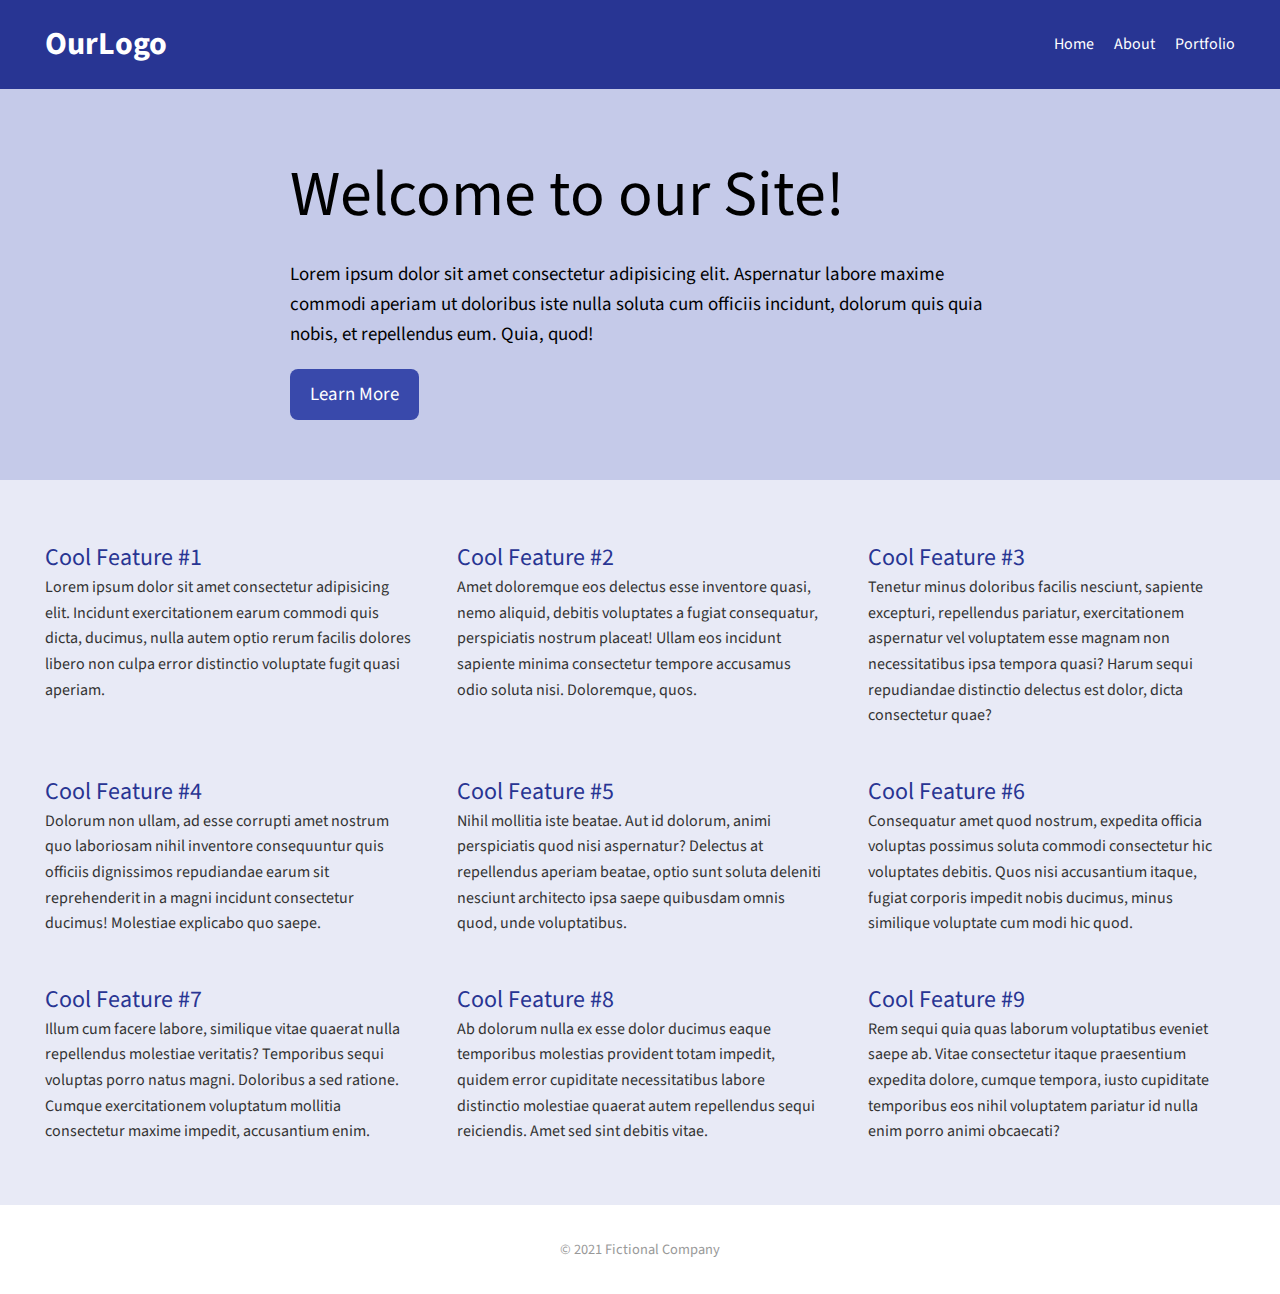
<file: index.html>
<!DOCTYPE html>
<html lang="en">
<head>
    <meta charset="UTF-8">
    <meta http-equiv="X-UA-Compatible" content="IE=edge">
    <meta name="viewport" content="width=device-width, initial-scale=1.0">
    <link rel="stylesheet" href="assets/style.css">
    <link href="https://fonts.googleapis.com/css2?family=Source+Sans+Pro:ital,wght@0,400;0,700;1,400&display=swap" rel="stylesheet"> 
    <title>Our Site</title>
</head>
<!-- Comentário teste GitHub extension VSCode -->
<header>
  <div class="header">
    <h1>OurLogo</h1>
    <nav>
      <ul class= "nav">
        <li><a href="#">Home</a></li>
        <li><a href="about.html">About</a></li>
        <li><a href="#">Portfolio</a></li>
      </ul>
    </nav>
  </div>
</header>
<main>
  <div class="hero">
    <div class="hero-inner">      
      <h1>Welcome to our Site!</h1>
      <p>Lorem ipsum dolor sit amet consectetur adipisicing elit. Aspernatur labore maxime commodi aperiam ut doloribus iste nulla soluta cum officiis incidunt, dolorum quis quia nobis, et repellendus eum. Quia, quod!</p>
      <a href="#" class="button">Learn More</a>
    </div>
  </div>
  <div class="features">
      <div class="features-inner">
        <div class="feature-item">
            <h3>Cool Feature #1</h3>
            <p>Lorem ipsum dolor sit amet consectetur adipisicing elit. Incidunt exercitationem earum commodi quis dicta, ducimus, nulla autem optio rerum facilis dolores libero non culpa error distinctio voluptate fugit quasi aperiam.</p>
        </div>
        <div class="feature-item">
            <h3>Cool Feature #2</h3>
            <p>Amet doloremque eos delectus esse inventore quasi, nemo aliquid, debitis voluptates a fugiat consequatur, perspiciatis nostrum placeat! Ullam eos incidunt sapiente minima consectetur tempore accusamus odio soluta nisi. Doloremque, quos.</p>
        </div>
        <div class="feature-item">
            <h3>Cool Feature #3</h3>
            <p>Tenetur minus doloribus facilis nesciunt, sapiente excepturi, repellendus pariatur, exercitationem aspernatur vel voluptatem esse magnam non necessitatibus ipsa tempora quasi? Harum sequi repudiandae distinctio delectus est dolor, dicta consectetur quae?</p>
        </div>
        <div class="feature-item">
            <h3>Cool Feature #4</h3>
            <p>Dolorum non ullam, ad esse corrupti amet nostrum quo laboriosam nihil inventore consequuntur quis officiis dignissimos repudiandae earum sit reprehenderit in a magni incidunt consectetur ducimus! Molestiae explicabo quo saepe.</p>
        </div>
        <div class="feature-item">
            <h3>Cool Feature #5</h3>
            <p>Nihil mollitia iste beatae. Aut id dolorum, animi perspiciatis quod nisi aspernatur? Delectus at repellendus aperiam beatae, optio sunt soluta deleniti nesciunt architecto ipsa saepe quibusdam omnis quod, unde voluptatibus.</p>
        </div>
        <div class="feature-item">
            <h3>Cool Feature #6</h3>
            <p>Consequatur amet quod nostrum, expedita officia voluptas possimus soluta commodi consectetur hic voluptates debitis. Quos nisi accusantium itaque, fugiat corporis impedit nobis ducimus, minus similique voluptate cum modi hic quod.</p>
        </div>
        <div class="feature-item">
            <h3>Cool Feature #7</h3>
            <p>Illum cum facere labore, similique vitae quaerat nulla repellendus molestiae veritatis? Temporibus sequi voluptas porro natus magni. Doloribus a sed ratione. Cumque exercitationem voluptatum mollitia consectetur maxime impedit, accusantium enim.</p>
        </div>
        <div class="feature-item">
            <h3>Cool Feature #8</h3>
            <p>Ab dolorum nulla ex esse dolor ducimus eaque temporibus molestias provident totam impedit, quidem error cupiditate necessitatibus labore distinctio molestiae quaerat autem repellendus sequi reiciendis. Amet sed sint debitis vitae.</p>
        </div>
        <div class="feature-item">
            <h3>Cool Feature #9</h3>
            <p>Rem sequi quia quas laborum voluptatibus eveniet saepe ab. Vitae consectetur itaque praesentium expedita dolore, cumque tempora, iusto cupiditate temporibus eos nihil voluptatem pariatur id nulla enim porro animi obcaecati?</p>
        </div>
      </div>
  </div>
</main>
<footer>
  <div class="footer">
      <p>&copy; 2021 Fictional Company</p>
  </div>
</footer>
</html>
</file>
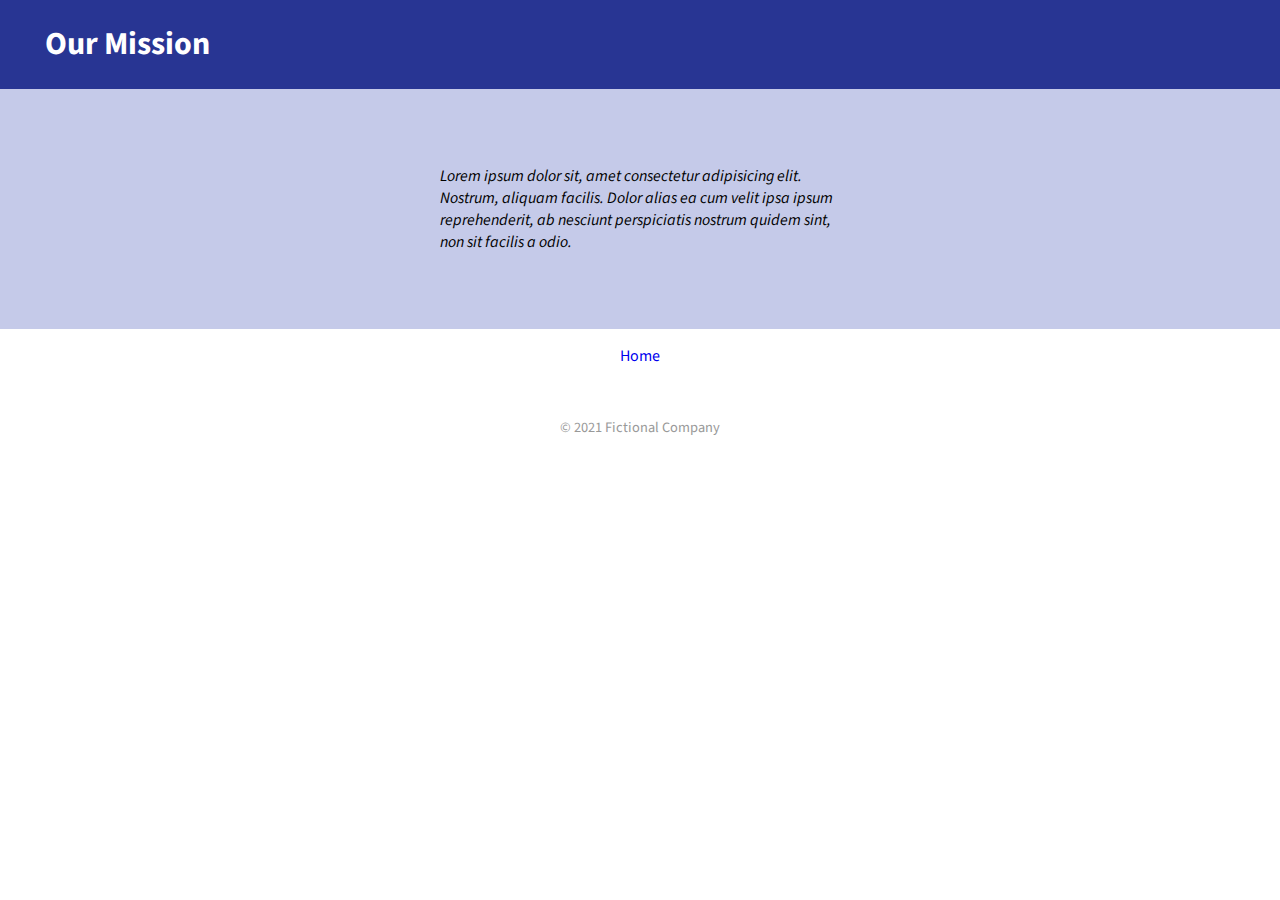
<file: about.html>
<!DOCTYPE html>
<html lang="en">
<head>
    <meta charset="UTF-8">
    <meta http-equiv="X-UA-Compatible" content="IE=edge">
    <meta name="viewport" content="width=device-width, initial-scale=1.0">
    <link rel="stylesheet" href="assets/about.css">
    <link href="https://fonts.googleapis.com/css2?family=Source+Sans+Pro:ital,wght@0,400;0,700;1,400&display=swap" rel="stylesheet"> 
    <title>About</title>
</head>
<body>
    <div class="header">
        <h1 class=>Our Mission</h1>
    </div>
    <div class="statement">
        <div class="statement-conteiner">
            <p>Lorem ipsum dolor sit, amet consectetur adipisicing elit. Nostrum, aliquam facilis. Dolor alias ea cum velit ipsa ipsum reprehenderit, ab nesciunt perspiciatis nostrum quidem sint, non sit facilis a odio.</p>
        </div>
    </div>

    <p><a href="./index.html">Home</a></p>
    <footer>
        <div class="footer">
            <p>&copy; 2021 Fictional Company</p>
        </div>
      </footer>
</body>
</html>
</file>
<file: assets/style.css>
body{
    margin: 0;
    font-family: "Source Sans Pro", sans-serif;
  }
  
  .header {
    padding:0 2.8125rem;
    background-color: #283593;
    color: #FFF;
    display: flex;
    justify-content: space-between;
    align-items: center; 
    flex-wrap: wrap; 
  }
  
  .nav a {
    color: #FFF;
    text-decoration: none;
    display:block;
    transition: all 0.3s ease-out;
  }
  
  .nav a:hover{
    color: #c5cae9;
    transform: rotate(6deg);
  }
  
  .nav {
    list-style: none;
    margin:0;
    padding: 0;
    display: flex;
  }
  
  .nav li {
    margin-left:1.25rem;
  }
  
  .hero {
    background-color:#c5cae9;
    padding: 3.75rem 2.8125rem;
    display: flex;
    justify-content: center;
  }
  
  .hero-inner {
    max-width: 700px;
  }
  
  .hero h1{
    font-weight: normal;
    font-size: 4rem;
    margin: 0;
  }
  
  .hero p {
    font-size: 1.18rem;
    line-height: 1.6;
  }
  
  .button {
    background-color: #3949ab;
    color: #FFF;
    text-decoration: none;
    padding:0.75rem 1.25rem;
    border-radius: 0.5rem;
    font-size: 1.18rem;
    display:inline-block;  
  }

  .features {
      background-color: #e8eaf6;
      padding: 3.75rem 2.8125rem;    
    }

.features-inner{
    max-width: 1200px;
    margin:0 auto;
    display: grid;
    grid-template-columns: repeat(auto-fit, minmax(18.75rem, 1fr));
    grid-column-gap: 2.8125rem;
    grid-row-gap: 2.8125rem;
}

.feature-item h3 {
    color: #283593;
    font-size: 1.5rem;
    font-weight: normal;
    margin: 0;
}

.feature-item p {
    margin: 0;
    line-height: 1.6;
    color: #333;    
}

.footer {
    text-align: center;
    padding: 1.25rem;
    color:#999;
    font-size: .9rem;
}
</file>
<file: assets/about.css>
body{
    margin: 0;
    font-family: "Source Sans Pro", sans-serif;
  }
  
  .header {
    padding:0 2.8125rem;
    background-color: #283593;
    color: #FFF;
    display: flex;
    justify-content: space-between;
    align-items: center; 
    flex-wrap: wrap; 
  }

  .statement{
    background-color:#c5cae9;
    padding: 3.75rem 2.8125rem;
    display: flex;
    justify-content: center;
    font-style:italic;
    font-size: 1rem;
  }

  .statement-conteiner{
      max-width: 400px;
  }

  .statement-conteiner p {
    text-align: left;
}

  p {
      text-align: center;
      
  }
  p a{
      text-decoration: none;
      display: block;
      transition: all 0.3s ease-out;

  }

  p a:hover{
    transform: rotate(6deg);
  }

  .footer {
    text-align: center;
    padding: 1.25rem;
    color:#999;
    font-size: .9rem;
}
</file>
